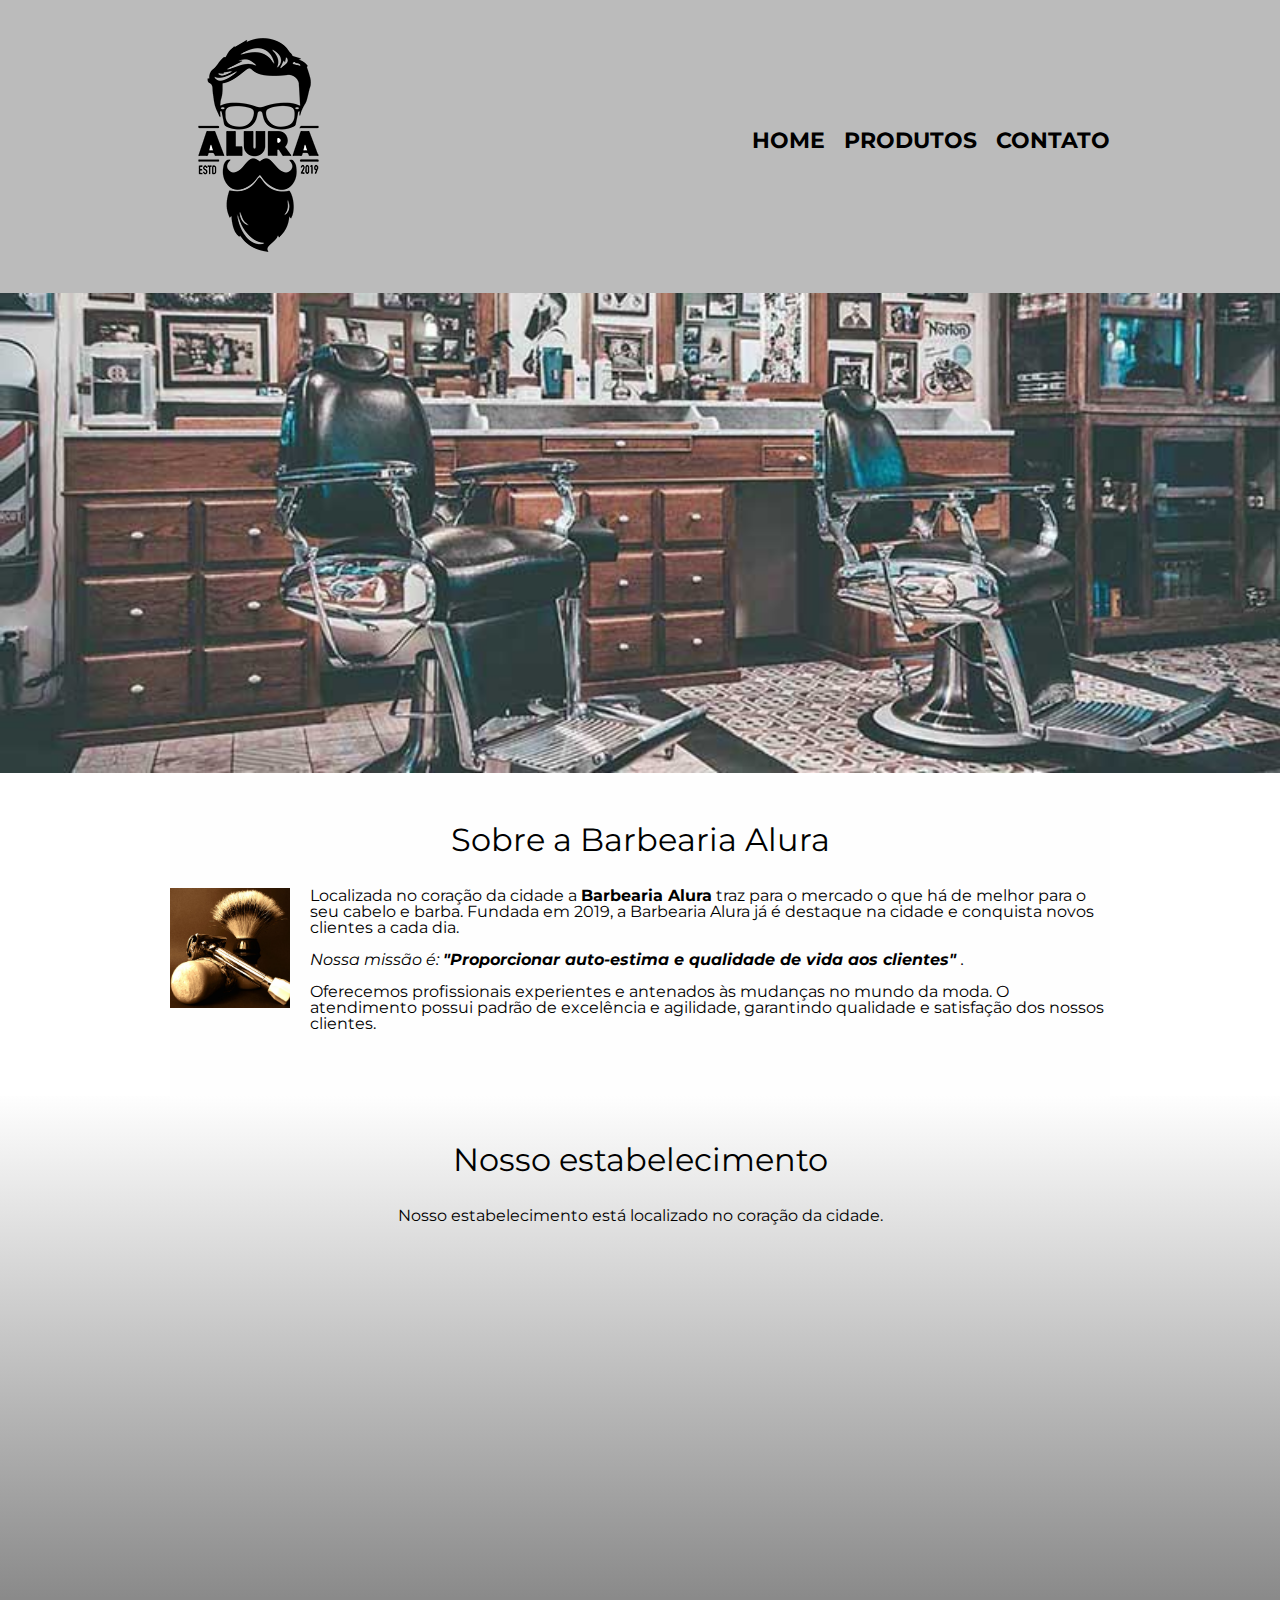
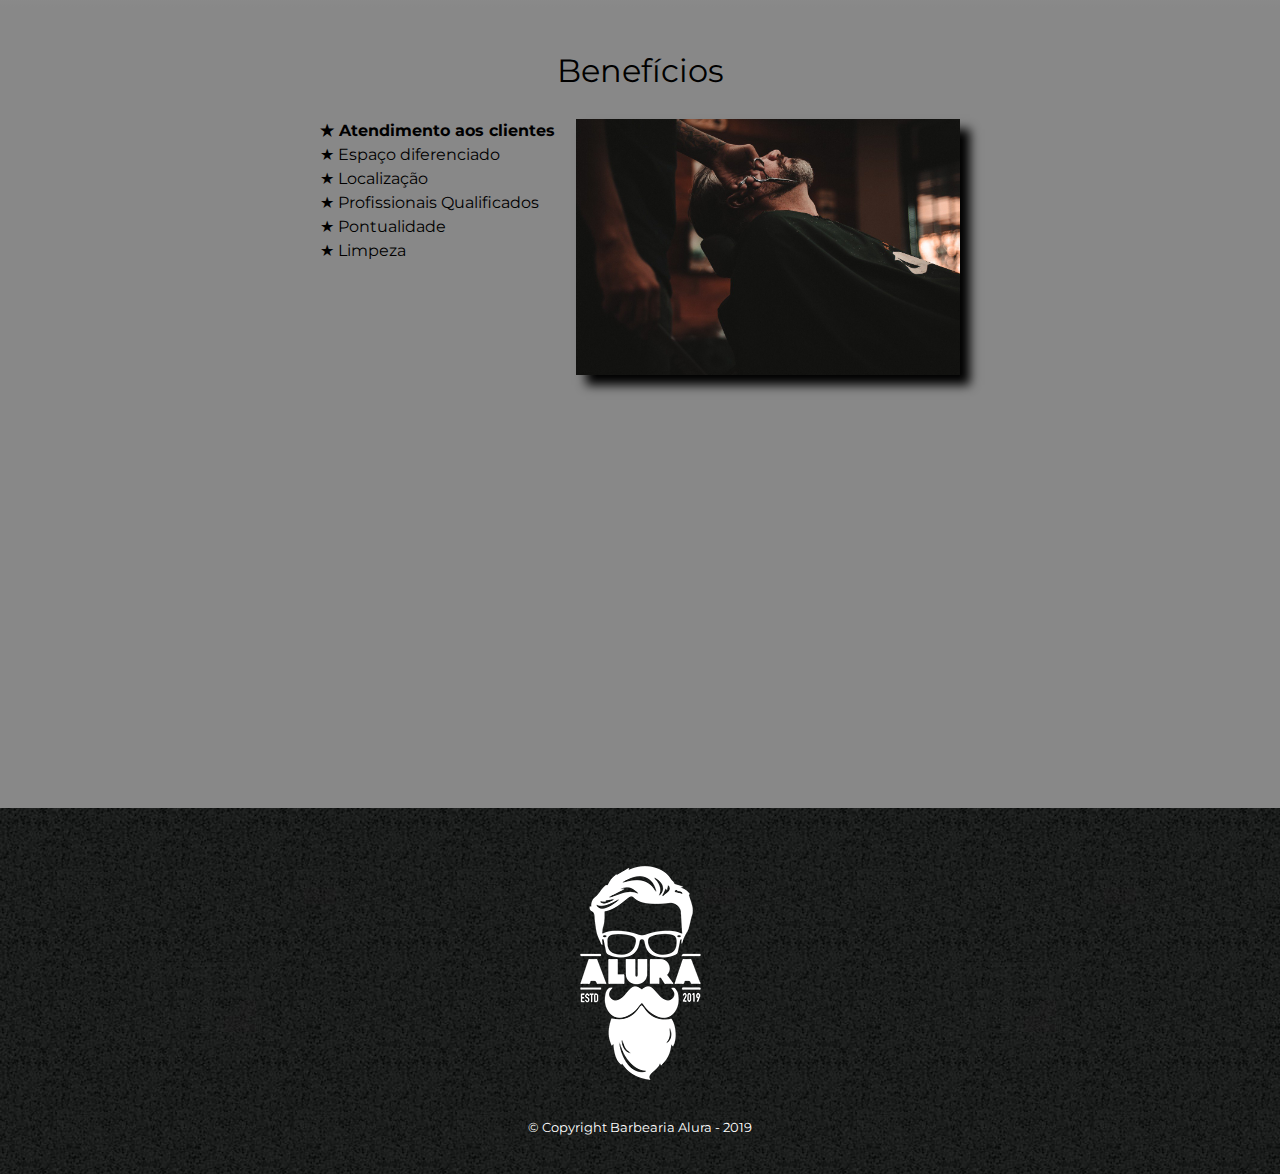
<file: index.html>
<!DOCTYPE html>

<html lang ="pt-br">
	<head>
		<meta charset = "UTF-8"> <!-- <meta> - tag de conteúdo - charset = propriedade - UTF-8 (dicionário) = atributo -->
		<meta name = "viewport" content="width = device-width">
		<title>Barbearia Alura </title>
		<link rel = "stylesheet" href = "reset.css">
		<link rel = "stylesheet" href = "style.css">
		<link href="https://fonts.googleapis.com/css2?family=Montserrat&display=swap" rel="stylesheet">
	</head>

	<body>
		<header>
			<div class = "caixa">
				<h1><img src = "img\logo.png" alt = "Logo da Barbearia Alura"></h1>

				<nav>
					<ul>
						<li><a href = "index.html">Home</a></li>
						<li><a href = "produtos.html">Produtos</a></li>
						<li><a href = "contato.html">Contato</a></li>
					</ul>
				</nav>
			</div>
		</header>

		<img class ="banner" src = "img\banner.jpg">

		<main>

			<section class="principal">

				<h2 class="titulo-principal">Sobre a Barbearia Alura</h2> 
				<img class = "utensilios" src ="img/utensilios.jpg" alt = "Utensílios de barbeiro">

				<p>Localizada no coração da cidade a <strong>Barbearia Alura</strong> traz para o mercado o que há de melhor para o seu cabelo e barba. Fundada em 2019, a Barbearia Alura já é destaque na cidade e conquista novos clientes a cada dia.</p> 
				<!-- <strong> transforma em negrito, dá importância -->

				<p id="missao"><em>Nossa missão é: <strong>"Proporcionar auto-estima e qualidade de vida aos clientes" </strong>.</em></p> 
				<!-- <em> transforma em itálico, dá enfase -->

				<p>Oferecemos profissionais experientes e antenados às mudanças no mundo da moda. O atendimento possui padrão de excelência e agilidade, garantindo qualidade e satisfação dos nossos clientes.</p>

			</section>

			<section class = "mapa">

				<h3 class = "titulo-principal">Nosso estabelecimento</h3>

				<p>Nosso estabelecimento está localizado no coração da cidade.</p>

				<div class= "mapa-conteudo">
					<iframe src="https://www.google.com/maps/embed?pb=!1m18!1m12!1m3!1d3657.106693512104!2d-46.65390548554305!3d-23.564611267596224!2m3!1f0!2f0!3f0!3m2!1i1024!2i768!4f13.1!3m3!1m2!1s0x94ce59541c6c79c3%3A0x36b90a85f0f8cb33!2sGrupo%20Alura!5e0!3m2!1spt-BR!2sbr!4v1661813373364!5m2!1spt-BR!2sbr" width="100%" height="300" style="border:0;" allowfullscreen="" loading="lazy" referrerpolicy="no-referrer-when-downgrade"></iframe>
				</div>

			</section>

			<section class="beneficios">

				<h3 class="titulo-principal">Benefícios</h3>

				<div class = "conteudo-beneficios">

				<ul class = "lista-beneficios">
					<li class="itens"> Atendimento aos clientes </li>
					<li class="itens"> Espaço diferenciado </li>
					<li class="itens"> Localização </li>
					<li class="itens"> Profissionais Qualificados </li>
					<li class="itens"> Pontualidade </li>
					<li class="itens"> Limpeza </li>
				</ul><img src = "img\beneficios.jpg" class="imagem-beneficios">

				<div class = "video">
					<iframe width="100%" height="315" src="https://www.youtube.com/embed/wcVVXUV0YUY" title="YouTube video player" frameborder="0" allow="accelerometer; autoplay; clipboard-write; encrypted-media; gyroscope; picture-in-picture" allowfullscreen></iframe>
				</div>

			</section>

		</main>

		<footer>
			<img src = "img\logo-branco.png">
			<p class = "copyright">&copy; Copyright Barbearia Alura - 2019</p>
		</footer>

	</body>


</html>
</file>
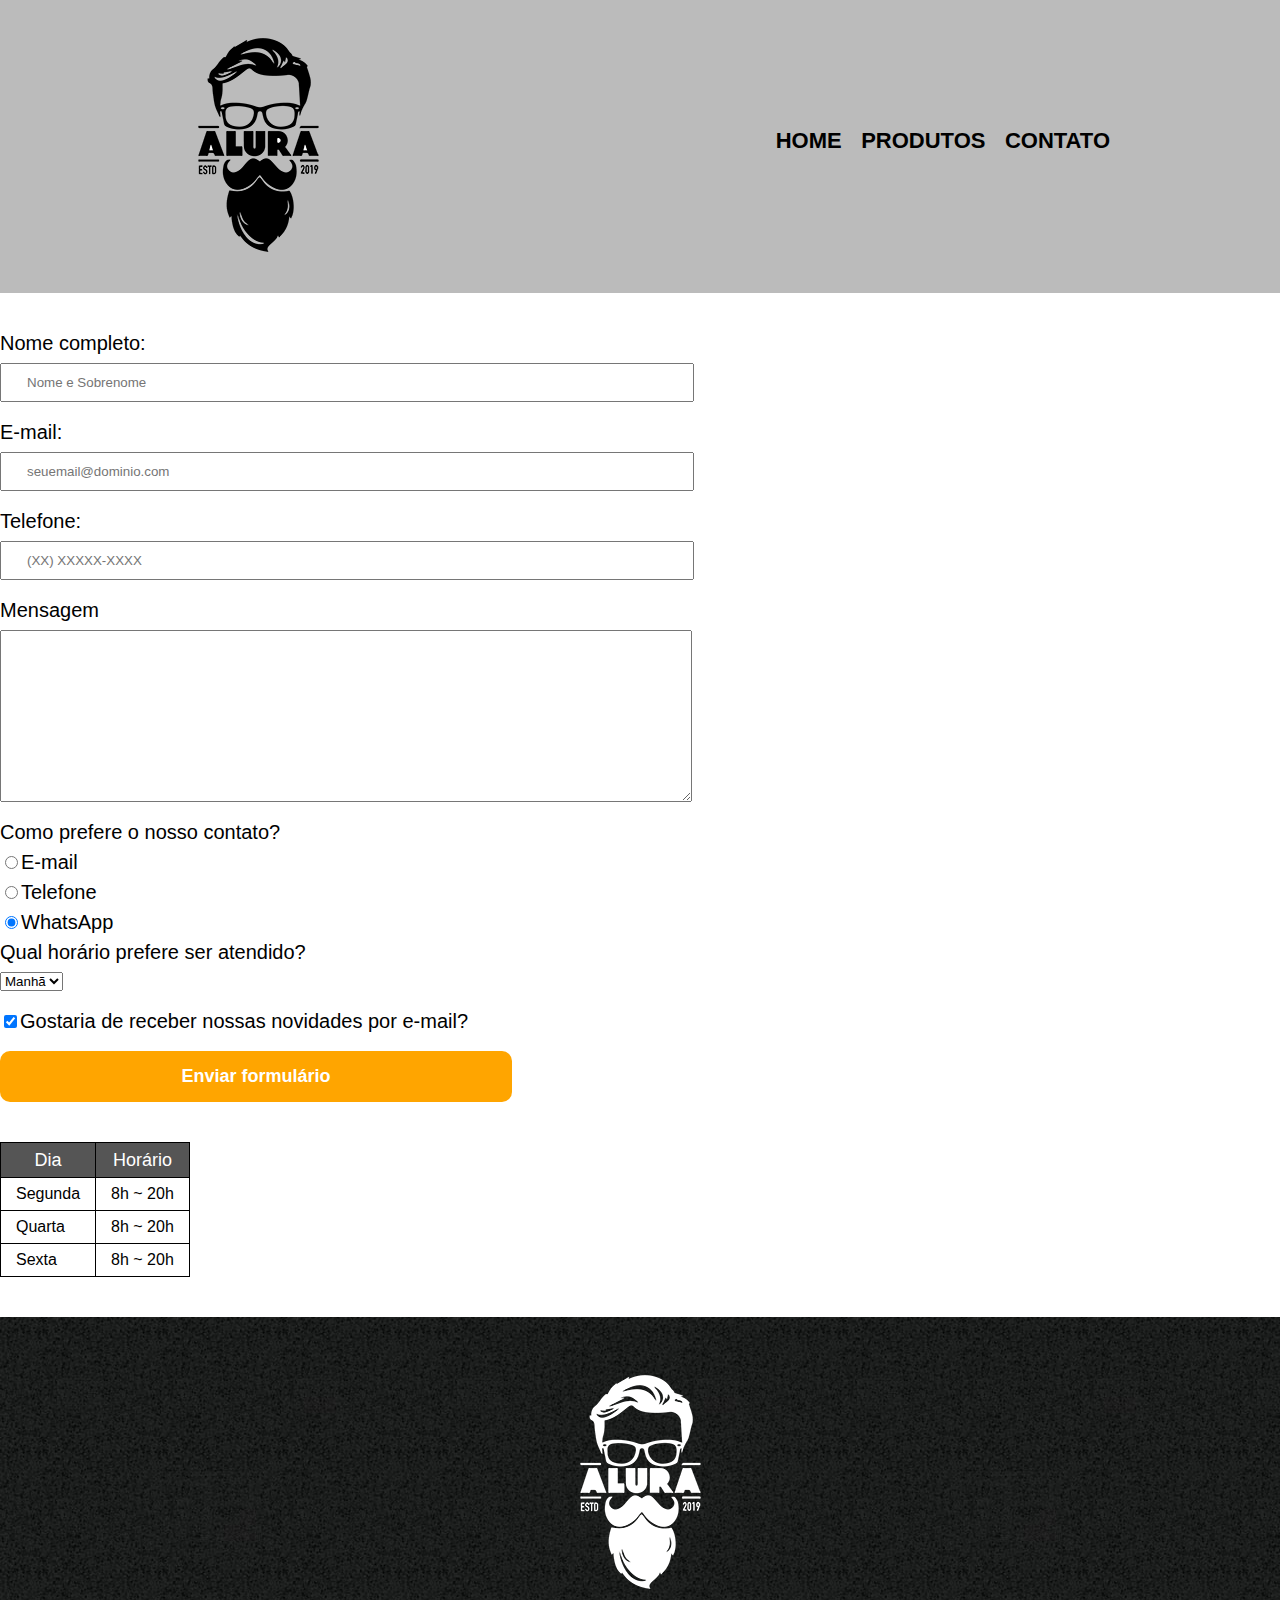
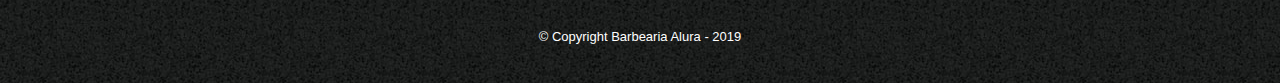
<file: contato.html>
<!DOCTYPE html>
<html>
	<head>
		<meta charset = "UTF-8">
		<title>Contato - Barbearia Alura</title>
		<link rel = "stylesheet" href = "reset.css">
		<link rel = "stylesheet" href = "style.css">

	</head>

	<body>
		<header>
			<div class = "caixa">
				<h1><img src = "img\logo.png" alt = "Logo da Barbearia Alura"></h1>

				<nav>
					<ul>
						<li><a href = "index.html">Home</a></li>
						<li><a href = "produtos.html">Produtos</a></li>
						<li><a href = "contato.html">Contato</a></li>
					</ul>
				</nav>
			</div>
		</header>


	<main>
		<form>
			<label for = "nomeCompleto">Nome completo:</label>
			<input type = "text" id = "nomeCompleto" class = "input-padrao" required placeholder="Nome e Sobrenome">

			<label for = "email">E-mail:</label>
			<input type= "email" id = "email" class = "input-padrao" required placeholder="seuemail@dominio.com">

			<label for = "telefone">Telefone:</label>
			<input type="tel" id = "telefone" class = "input-padrao" required placeholder="(XX) XXXXX-XXXX">

			<label for = "mensagem">Mensagem</label>
			<textarea cols = "50" rows = "10" id = "mensagem" class = "input-padrao" required></textarea>

			<fieldset>
				<legend>Como prefere o nosso contato?</legend>
				<label for = "radio-email"><input type = "radio" name = "contato" value = "email" id = "radio-email">E-mail</label>

				<label for = "radio-telefone"><input type = "radio" name = "contato" value = "telefone" id = "radio-telefone">Telefone</label>
				
				<label for = "radio-whatsapp"><input type = "radio" name = "contato" value = "whatsapp" id = "radio-whatsapp" checked>WhatsApp</label>
				
			</fieldset>

			<fieldset>
				<legend>Qual horário prefere ser atendido?</legend>
				<select>
					<option>Manhã</option>
					<option>Tarde</option>
					<option>Noite</option>
				</select>
			</fieldset>	

			<label class = "checkbox"><input type = "checkbox" checked>Gostaria de receber nossas novidades por e-mail?</label>

			<input type = "submit" value = "Enviar formulário" class = "enviar">
		</form>

		<table>
			<thead>
				<tr>
					<th>Dia</th>
					<th>Horário</th>
				</tr>
			</thead>
			<tbody>
				<tr>
					<td>Segunda</td>
					<td>8h ~ 20h</td>
				</tr>
				<tr>
					<td>Quarta</td>
					<td>8h ~ 20h</td>
				</tr>
				<tr>
					<td>Sexta</td>
					<td>8h ~ 20h</td>
				</tr>
			</tbody>

		</table>


	</main>


		<footer>
			<img src = "img\logo-branco.png" alt = "Logo da Barbearia Alura">
			<p class = "copyright">&copy; Copyright Barbearia Alura - 2019</p>
		</footer>
	</body>
</html>
</file>
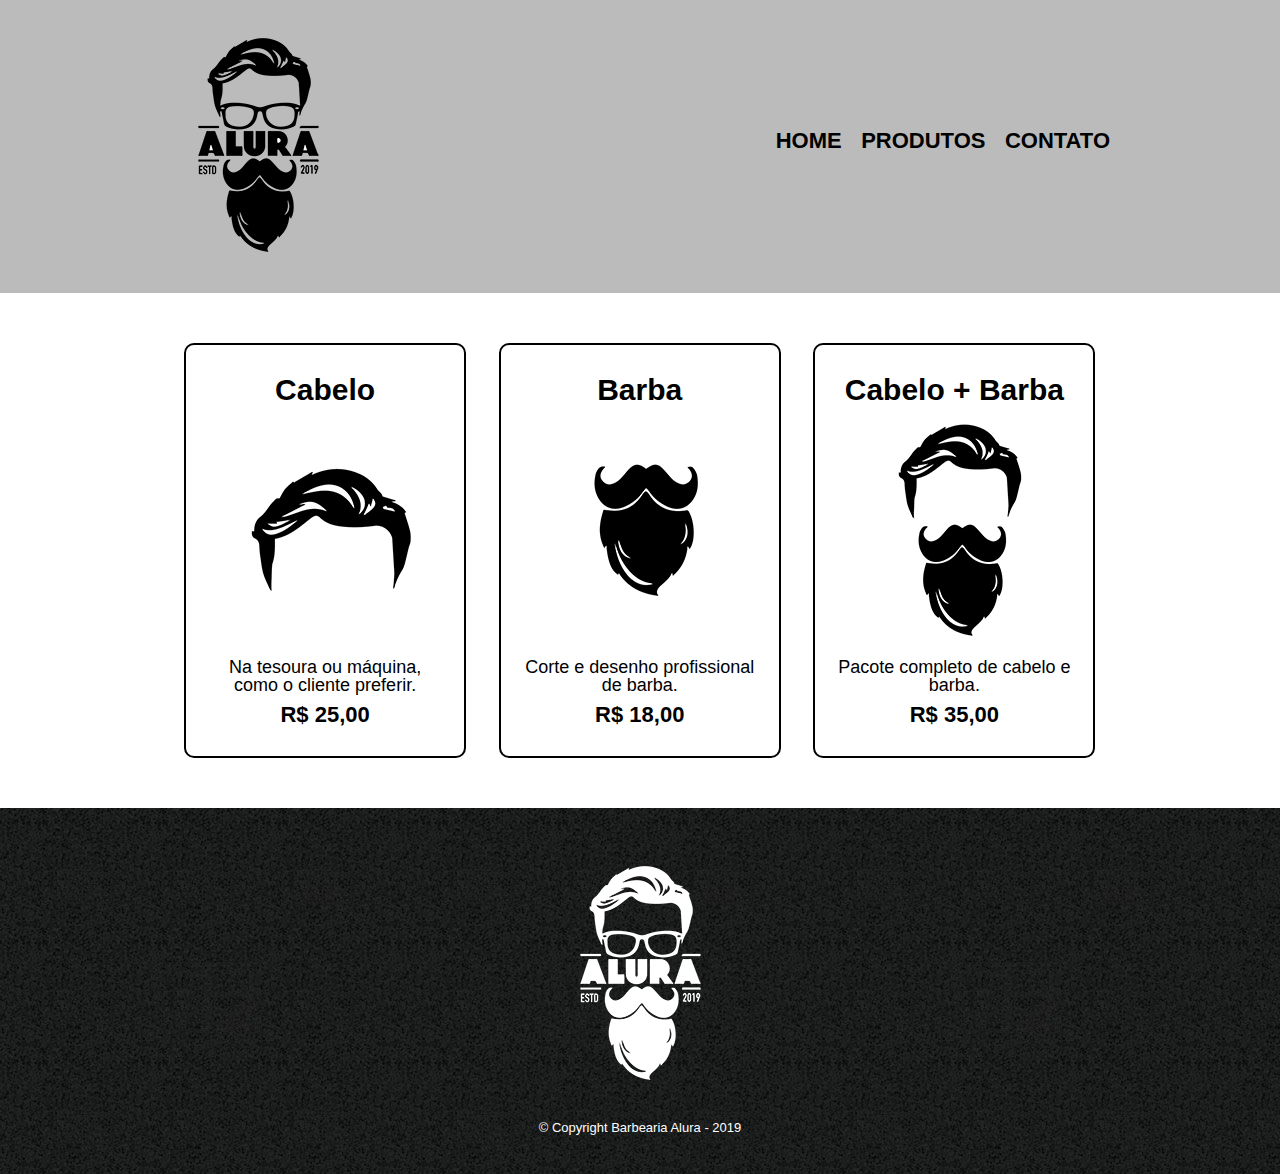
<file: produtos.html>
<!DOCTYPE html>
<html>
	<head>
		<meta charset = "UTF-8">
		<title>Produtos - Barbearia Alura</title>
		<link rel = "stylesheet" href = "reset.css">
		<link rel = "stylesheet" href = "style.css">

	</head>

	<body>
		<header>
			<div class = "caixa">
				<h1><img src = "img\logo.png"></h1>

				<nav>
					<ul>
						<li><a href = "index.html">Home</a></li>
						<li><a href = "produtos.html">Produtos</a></li>
						<li><a href = "contato.html">Contato</a></li>
					</ul>
				</nav>
			</div>
		</header>

		<main>
			<ul class = "produtos">
				<li>
					<h2>Cabelo</h2>
					<img src = "img\cabelo.jpg">
					<p class = "produto-descricao">Na tesoura ou máquina, como o cliente preferir.</p>
					<p class = "produto-preco">R$ 25,00</p>
				</li>
				<li>
					<h2>Barba</h2>
					<img src = "img\barba.jpg">
					<p class = "produto-descricao">Corte e desenho profissional de barba.</p>
					<p class = "produto-preco">R$ 18,00</p>
				</li>
				<li>
					<h2>Cabelo + Barba</h2>
					<img src = "img\cabelo+barba.jpg">
					<p class = "produto-descricao">Pacote completo de cabelo e barba.</p>
					<p class = "produto-preco">R$ 35,00</p>
				</li>
			</ul>

		</main>

		<footer>
			<img src = "img\logo-branco.png">
			<p class = "copyright">&copy; Copyright Barbearia Alura - 2019</p>
		</footer>
	</body>
</html>
</file>
<file: style.css>
body {
	font-family: 'Montserrat', sans-serif;
}

header {
	background: #BBBBBB;
	padding: 20px;
}

.caixa {
	position: relative;
	width: 940px;
	margin: 0 auto;
}

nav {
	position: absolute;
	top: 110px;
	right: 0;
}

nav li {
	display: inline;
	margin: 0 0 0 15px;
}

nav a {
	text-transform: uppercase;
	color: #000000;
	font-weight: bold;
	font-size: 22px;
	text-decoration: none;

}

nav a:hover {
	color: #C78C19;
	text-decoration: underline;
}

.produtos {
	width: 940px;
	margin: 0 auto;
	padding: 50px 0;
}

.produtos li {
	display: inline-block;
	text-align: center;
	width: 30%;
	vertical-align: top;
	margin: 0 1.5%;
	padding: 30px 20px;
	box-sizing: border-box;
	border: 2px solid #000000;
	border-radius: 10px;
}

.produtos li:hover {
	border-color: #C78C19;
}

.produtos li:hover h2{
	font-size: 32px;
}

.produtos li:active {
	border-color: #088C19;
}

.produtos h2 {
	font-size: 30px;
	font-weight: bold;
}

.produto-descricao {
	font-size: 18px;

}

.produto-preco {
	font-size: 22px;
	font-weight: bold;
	margin-top: 10px;
}

footer {
	text-align: center;
	background: url("img/fundo.jpg");
	padding: 40px 0;

}

.copyright {
	color: #FFFFFF;
	font-size: 13px;
	margin-top: 20px;
	
}

main {
	
}

form {
	margin: 40px 0;
}

form label, form legend {
	display: block;
	font-size: 20px;
	margin: 0 0 10px;
}

.input-padrao {
	display: block;
	margin: 0 0 20px;
	padding: 10px 25px;
	width: 50%;
}

.checkbox {
	margin: 20px 0;
}

.enviar {
	width: 40%;
	padding: 15px 0;
	background: orange;
	color: white;
	font-weight: bold;
	font-size: 18px;
	border: none;
	border-radius: 10px;
	transition: 1s all;
	cursor: pointer;
}

.enviar:hover {
	background: darkorange;
	transform: scale(1.1);
}

.enviar:active {
	background: green;
}

table {
	margin: 20px 0 40px;
}

thead {
	background: #555555;
	color: white;
	font-size: 18px;
}

td, th {
	border: 1px solid #000000;
	padding: 8px 15px;
}

/* css da página inicial */

.banner {
	width: 100%;
}

.titulo-principal {
	text-align: center;
	font-size: 2em;
	margin: 0 0 1em;
	clear: left; 
}

.principal {
	padding: 3em 0;
	background: #FEFEFE;
	width: 940px;
	margin: 0 auto;

}

.principal p{
	margin: 0 0 1em;
}

.principal strong {
	font-weight: bold;
}

.principal em {
	font-style: italic;
}

.utensilios {
	width: 120px;
	float: left;
	margin: 0 20px 20px 0;
}

.mapa {
	padding: 3em 0;
	background: linear-gradient(#FEFEFE, #888888);
}

.mapa-conteudo {
	width: 940px;
	margin: 0 auto;
}

.mapa p{
	margin: 0 0 2em;
	text-align: center;
}

.beneficios {
	padding: 3em 0;
	background: #888888;
}

.conteudo-beneficios {
	width: 640px;
	margin: 0 auto;
}

.lista-beneficios {
	width: 40%;
	display: inline-block;
	vertical-align: top;
}

.itens {
	line-height: 1.5; 
}

.itens:first-child {
	font-weight: bold;
}

.itens:before {
	content: "★";
}

.imagem-beneficios {
    width: 60%;
    opacity: 1;
    transition: 400ms;
    box-shadow: 10px 10px 10px 0 #000000;
}

.imagem-beneficios:hover {
    opacity: 0.3;
}

.video {
	width: 560px;
	margin: 2em auto;
}

@media screen and (max-width: 480px) {
	.caixa, .principal, .conteudo-beneficios, .mapa-conteudo, .video {
		width: auto;
	}

	h1 {
		text-align: center;
	}

	nav {
		position: static;
	}

	.lista-beneficios, .imagem-beneficios {
		width: 100%;
	}
}
</file>
